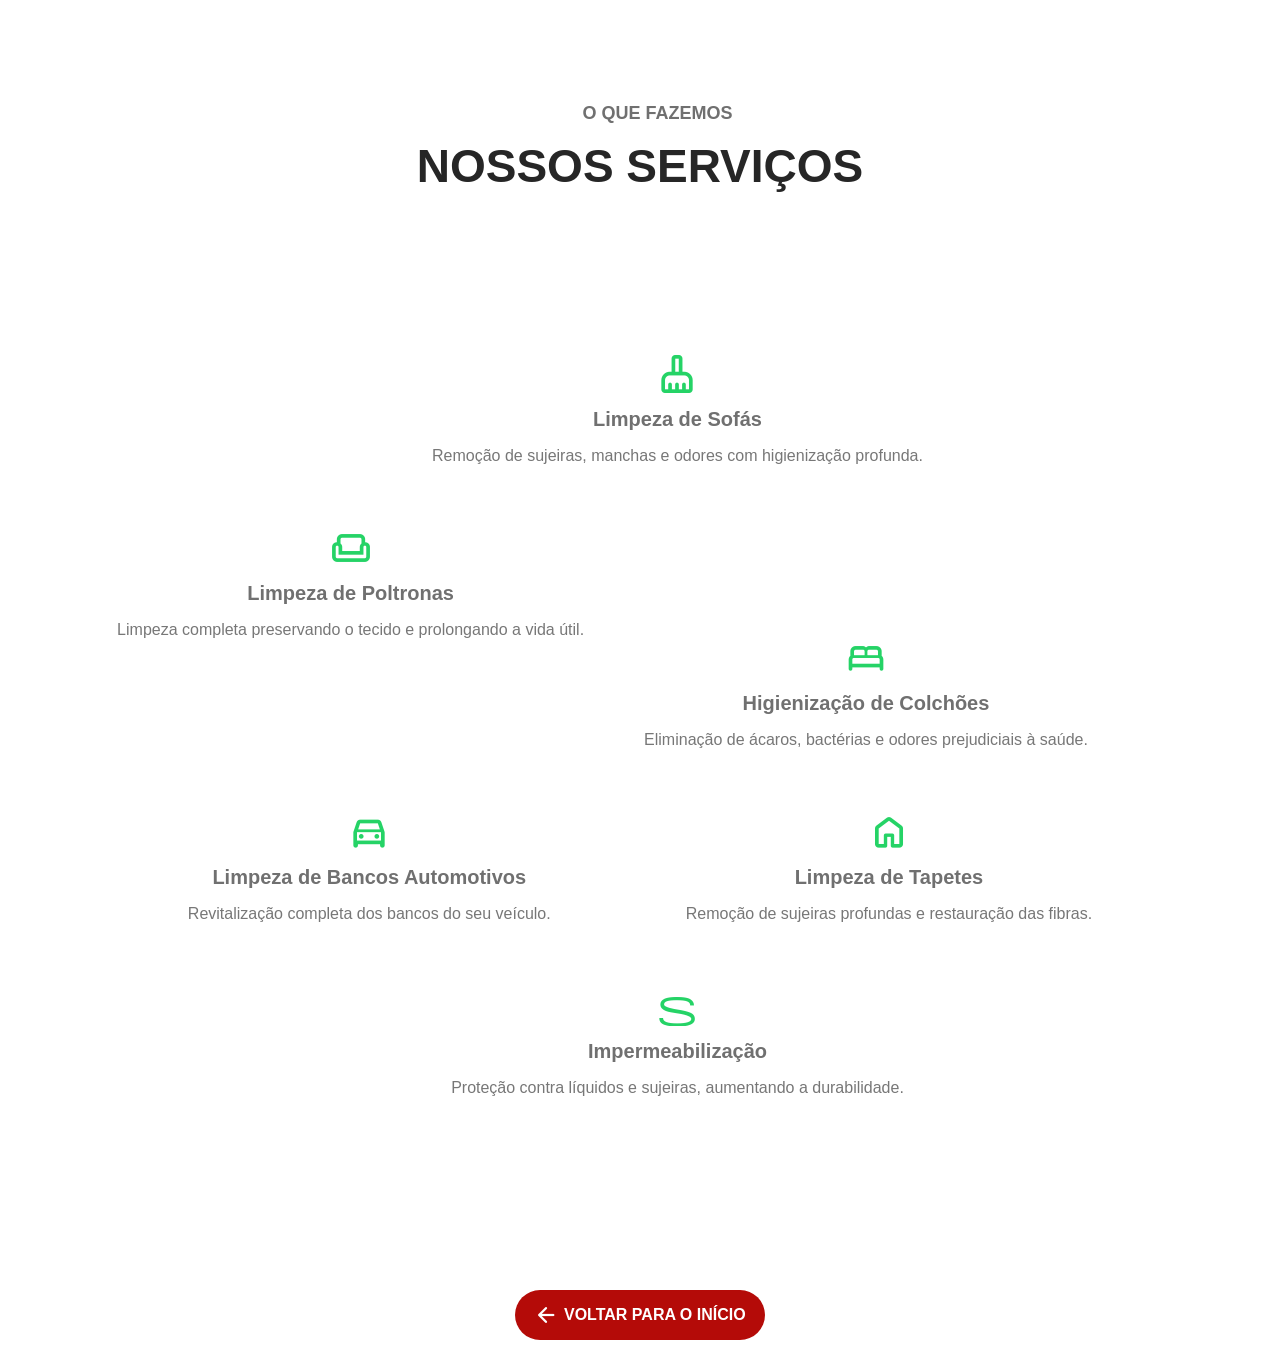
<file: servicos.html>
<!DOCTYPE html>
<html lang="pt-BR">
<head>
  <meta charset="UTF-8">
  <title>Serviços - Auto Brilho</title>

  <link rel="stylesheet" href="./assets/css/style.css">

  <link rel="stylesheet"
    href="https://fonts.googleapis.com/css2?family=Material+Symbols+Rounded" />
</head>

<body>

  <section class="section service">
    <div class="container">

      <p class="section-subtitle">O que fazemos</p>
      <h2 class="h2 section-title">Nossos Serviços</h2>

      <ul class="service-list">

        <li>
          <div class="service-card">
            <span class="material-symbols-rounded service-icon">
              cleaning_services
            </span>
            <h3>Limpeza de Sofás</h3>
            <p>Remoção de sujeiras, manchas e odores com higienização profunda.</p>
          </div>
        </li>

        <li>
          <div class="service-card">
            <span class="material-symbols-rounded">weekend</span>
            <h3>Limpeza de Poltronas</h3>
            <p>Limpeza completa preservando o tecido e prolongando a vida útil.</p>
          </div>
        </li>

        <li>
          <div class="service-card">
            <span class="material-symbols-rounded">bed</span>
            <h3>Higienização de Colchões</h3>
            <p>Eliminação de ácaros, bactérias e odores prejudiciais à saúde.</p>
          </div>
        </li>

        <li>
          <div class="service-card">
            <span class="material-symbols-rounded">directions_car</span>
            <h3>Limpeza de Bancos Automotivos</h3>
            <p>Revitalização completa dos bancos do seu veículo.</p>
          </div>
        </li>

        <li>
          <div class="service-card">
            <span class="material-symbols-rounded">home</span>
            <h3>Limpeza de Tapetes</h3>
            <p>Remoção de sujeiras profundas e restauração das fibras.</p>
          </div>
        </li>

        <li>
          <div class="service-card">
            <span class="material-symbols-rounded">sanitize</span>
            <h3>Impermeabilização</h3>
            <p>Proteção contra líquidos e sujeiras, aumentando a durabilidade.</p>
          </div>
        </li>

      </ul>

    </div>
  </section>

  <a href="index.html" class="btn back-btn">
  <span class="material-symbols-rounded">arrow_back</span>
  <span class="span">Voltar para o início</span>
</a>

</body>
</html>
</file>
<file: assets/css/style.css>
/*-----------------------------------*\
  #style.css
\*-----------------------------------*/

/**
 * copyright 2022 codewithsadee
 */





/*-----------------------------------*\
  #CUSTOM PROPERTY
\*-----------------------------------*/

:root {

  /**
   * colors
   */

  --international-orange-engineering: hsl(1, 91%, 37%);
  --cadet-blue-creyola: hsl(222, 14%, 69%);
  --oxford-blue-1: hsl(222, 47%, 15%);
  --oxford-blue-2: hsl(222, 44%, 14%);
  --oxford-blue-3: hsl(222, 50%, 11%);
  --sonic-silver: hsl(0, 0%, 44%);
  --space-cadet: hsl(222, 44%, 18%);
  --pastel-pink: hsl(1, 53%, 75%);
  --eerie-black: hsl(0, 0%, 15%);
  --light-gray: hsl(0, 0%, 80%);
  --white: hsl(0, 0%, 100%);

  /**
   * typography
   */

  --ff-chakra-petch: 'Chakra Petch', sans-serif;
  --ff-mulish: 'Mulish', sans-serif;
  
  --fs-1: 3.5rem;
  --fs-2: 3rem;
  --fs-3: 2.4rem;
  --fs-4: 1.8rem;
  --fs-5: 1.4rem;
  --fs-6: 1.2rem;
  
  --fw-400: 400;
  --fw-600: 600;
  --fw-700: 700;

  /**
   * spacing
   */

  --section-padding: 60px;

  /**
   * box shadow
   */

  --shadow: 0px 0px 100px 0px hsl(216, 9%, 90%);

  /**
   * border radius
   */

  --radius-pill: 100px;
  --radius-circle: 50%;

  /**
   * transition
   */

  --transition: 0.25s ease;
  --cubic-out: cubic-bezier(0.05, 0.83, 0.52, 0.97);

}





/*-----------------------------------*\
  #RESET
\*-----------------------------------*/

*,
*::before,
*::after {
  margin: 0;
  padding: 0;
  box-sizing: border-box;
}

li { list-style: none; }

a,
img,
span,
button { display: block; }

a {
  color: inherit;
  text-decoration: none;
}

img { height: auto; }

button {
  background: none;
  border: none;
  font: inherit;
  cursor: pointer;
}

address { font-style: normal; }

html {
  font-family: var(--ff-mulish);
  font-size: 10px;
  scroll-behavior: smooth;
}

body {
  background-color: var(--white);
  color: var(--sonic-silver);
  font-size: 1.6rem;
  line-height: 1.5;
}

:focus-visible { outline-offset: 4px; }

::-webkit-scrollbar { width: 10px; }

::-webkit-scrollbar-track { background-color: hsl(0, 0%, 98%); }

::-webkit-scrollbar-thumb { background-color: hsl(0, 0%, 80%); }

::-webkit-scrollbar-thumb:hover { background-color: hsl(0, 0%, 70%); }





/*-----------------------------------*\
  #REUSED STYLE
\*-----------------------------------*/

.container { padding-inline: 16px; }

.material-symbols-rounded {
  --fs: 1em;
  font-variation-settings: 'FILL' 0, 'wght' 600, 'GRAD' 0, 'opsz' 40;
  font-size: var(--fs);
  width: 1em;
  overflow: hidden;
}

.has-bg-image {
  background-repeat: no-repeat;
  background-size: cover;
  background-position: left;
}

.section-subtitle {
  max-width: max-content;
  font-family: var(--ff-chakra-petch);
  font-size: var(--fs-5);
  font-weight: var(--fw-600);
  text-transform: uppercase;
  margin-block-end: 12px;
  margin-inline: auto;
}

.section-subtitle::before {
  content: "";
  display: inline-block;
  height: 15px;
  width: 30px;
  margin-block-end: -2px;
  background-repeat: no-repeat;
  background-size: contain;
  background-position: center;
}

.section-subtitle.\:dark { color: var(--white); }

.section-subtitle.\:dark::before { background-image: url('../images/text-bars-light.png'); }

.section-subtitle.\:light { color: var(--international-orange-engineering); }

.section-subtitle.\:light::before { background-image: url('../images/text-bars-dark.png'); }

.section-title { text-align: center; }

.h1,
.h2,
.h3,
.display-1 {
  font-family: var(--ff-chakra-petch);
  font-weight: var(--fw-700);
  text-transform: uppercase;
}

.display-1 { font-size: var(--fs-1); }

.h1 {
  color: var(--white);
  font-size: var(--fs-2);
  line-height: 1.1;
  letter-spacing: 1px;
}

.h2,
.h3 {
  color: var(--eerie-black);
  font-weight: var(--fw-600);
  line-height: 1.2;
}

.h2 { font-size: var(--fs-3); }

.h3 { font-size: var(--fs-4); }

.btn {
  background-color: var(--international-orange-engineering);
  color: var(--white);
  max-width: max-content;
  font-family: var(--ff-chakra-petch);
  font-weight: var(--fw-600);
  text-transform: uppercase;
  display: flex;
  align-items: center;
  gap: 8px;
  padding: 12px 20px;
  border: 1px solid transparent;
  border-radius: var(--radius-pill);
  transition: var(--transition);
  will-change: transform;
}

.btn:is(:hover, :focus-visible) {
  transform: translateY(-7px);
  background-color: var(--oxford-blue-3);
  border-color: var(--white);
}

.move-anim { animation: moving 1.5s ease-in-out infinite alternate; }

@keyframes moving {
  0% { transform: translateY(0); }
  100% { transform: translateY(10px); }
}

.whatsapp-btn {
  display: inline-flex;
  align-items: center;
  justify-content: center;
  gap: 8px;

  background: #25D366;
  color: #fff;
  padding: 12px 18px;
  border-radius: 50px;
  font-weight: 600;
  text-decoration: none;

  white-space: nowrap; /* 🔥 impede quebra de linha */
  transition: all 0.3s ease;
}

.whatsapp-icon {
  fill: currentColor;
}

.whatsapp-btn:hover {
  background: #1ebe5d;
  transform: translateY(-2px);
}

.section { padding-block: var(--section-padding); }

.btn-link {
  font-family: var(--ff-chakra-petch);
  text-transform: uppercase;
  color: var(--international-orange-engineering);
  font-weight: var(--fw-700);
}

.w-100 { width: 100%; }

.img-holder {
  aspect-ratio: var(--width) / var(--height);
  background-color: var(--light-gray);
  overflow: hidden;
}

.img-cover {
  width: 100%;
  height: 100%;
  object-fit: cover;
}

.has-scrollbar {
  display: flex;
  align-items: center;
  gap: 30px;
  overflow-x: auto;
  scroll-snap-type: inline mandatory;
  padding-block-end: 20px;
}

.scrollbar-item {
  min-width: 100%;
  scroll-snap-align: start;
}

.has-scrollbar::-webkit-scrollbar { height: 16px; }

.has-scrollbar::-webkit-scrollbar-track {
  background-color: var(--pastel-pink);
  border-radius: 20px;
}

.has-scrollbar::-webkit-scrollbar-thumb {
  background-color: var(--international-orange-engineering);
  border-radius: 20px;
  border: 3px solid var(--pastel-pink);
}

.has-scrollbar::-webkit-scrollbar-button { width: 15%; }





/*-----------------------------------*\
  #HEADER
\*-----------------------------------*/

.header .btn { display: none; }

.header {
  position: absolute;
  top: 0;
  left: 0;
  width: 100%;
  padding: 40px 15px;
  padding-inline-start: 40px;
  z-index: 4;
}

.header .container {
  display: flex;
  justify-content: space-between;
  align-items: center;
}

.logo img { width: 100px; }

.nav-toggle-icon {
  width: 30px;
  height: 2px;
  background-color: var(--white);
  transition: var(--transition);
}

.nav-toggle-icon:not(:last-child) { margin-block-end: 7px; }

.nav-toggle-btn.active .icon-2 {
  opacity: 0;
  transform: translateX(-10px);
}

.nav-toggle-btn.active .icon-1 { transform: rotate(45deg) translate(8px, 8px); }

.nav-toggle-btn.active .icon-3 { transform: rotate(-45deg) translate(4px, -4px); }

.navbar {
  position: absolute;
  top: 100px;
  right: 30px;
  background-color: var(--international-orange-engineering);
  min-width: max-content;
  width: 30%;
  transform: translateY(20px);
  opacity: 0;
  visibility: hidden;
  transition: 0.25s var(--cubic-out);
  z-index: 2;
}

.navbar.active {
  transform: translateY(0);
  opacity: 1;
  visibility: visible;
  transition-duration: 0.5s;
}

.navbar-link {
  font-family: var(--ff-chakra-petch);
  font-size: var(--fs-5);
  text-transform: uppercase;
  color: var(--white);
  padding: 10px 20px;
  transition: var(--transition);
}

.navbar-link:is(:hover, :focus-visible) {
  background-color: var(--white);
  color: var(--international-orange-engineering);
}




/*-----------------------------------*\
  #HERO
\*-----------------------------------*/

.hero {
  position: relative;
  padding-block-start: calc(var(--section-padding) + 70px);
  text-align: center;
  z-index: 1;
  overflow: hidden;
}

.hero .container {
  display: grid;
  gap: 30px;
}

.hero .section-subtitle { text-transform: unset; }

.hero .section-text {
  color: var(--white);
  margin-block: 14px 18px;
}

.hero .btn { margin-inline: auto; }

.hero-banner { aspect-ratio: var(--width) / var(--height); }

.hero-banner img {
  position: absolute;
  bottom: 0;
  right: 0;
  width: 90%;
  z-index: -1;
}





/*-----------------------------------*\
  #SERVICE
\*-----------------------------------*/

.service-banner { display: none; }

.service { text-align: center; }

.service-list {
  gap: 0;
  margin-block-end: 40px;
}

.service-card .card-icon {
  max-width: max-content;
  margin-inline: auto;
  margin-block-end: 24px;
}

.service-card .card-text {
  line-height: 1.2;
  margin-block: 8px;
}

.service .btn { margin-inline: auto; }





/*-----------------------------------*\
  #ABOUT
\*-----------------------------------*/

.about {
  background-color: var(--space-cadet);
  color: var(--white);
  text-align: center;
}

.about .container {
  display: grid;
  gap: 50px;
}

.about .section-title { color: var(--white); }

.about .section-text:nth-child(3) { margin-block: 12px 8px; }

.about-list {
  display: grid;
  gap: 25px;
  margin-block-start: 25px;
}

.about-item {
  background-color: var(--oxford-blue-2);
  padding: 40px 20px;
  transition: var(--transition);
}

.about-item:hover {
  background-color: var(--international-orange-engineering);
  transform: translateY(-8px);
}

.about-item .strong {
  display: block;
  line-height: 1.1;
}





/*-----------------------------------*\
  #WORK
\*-----------------------------------*/

.work .container { padding-inline: 0; }

.work .section-title { margin-block-end: 24px; }

.work-card { position: relative; }

.work-card .card-content {
  background-color: var(--white);
  max-width: 90%;
  padding: 30px 10px;
  margin-block-start: -60px;
  margin-inline: auto;
  position: relative;
  text-align: center;
  box-shadow: var(--shadow);
}

.work-card .card-subtitle {
  font-family: var(--ff-chakra-petch);
  text-transform: uppercase;
  color: var(--international-orange-engineering);
  font-weight: var(--fw-700);
  margin-block-end: 5px;
}

.work-card .card-title { margin-block-end: 10px; }

.work-card .card-btn {
  background-color: var(--international-orange-engineering);
  color: var(--white);
  font-size: 2rem;
  margin-inline: auto;
  width: 38px;
  height: 38px;
  display: grid;
  place-items: center;
  border-radius: var(--radius-circle);
}





/*-----------------------------------*\
  #FOOTER
\*-----------------------------------*/

.footer { color: var(--cadet-blue-creyola); }

.footer .shape { display: none; }

.footer-top { background-color: var(--space-cadet); }

.footer-top .container {
  display: grid;
  gap: 40px;
}

.footer-text { margin-block: 18px 20px; }

.social-list {
  display: flex;
  gap: 8px;
}

.social-link {
  background-color: var(--oxford-blue-3);
  padding: 14px;
  border-radius: var(--radius-circle);
  transition: var(--transition);
}

.social-link:is(:hover, :focus-visible) {
  background-color: var(--international-orange-engineering);
  transform: translateY(-5px);
}

.social-link img {
  width: 40px;
  height: 40px;
}

.footer .h3 {
  color: var(--white);
  margin-block-end: 18px;
}

.footer-list .p {
  color: var(--white);
  font-weight: var(--fw-400);
  margin-block-end: 7px;
}

.footer-list li:not(:first-child) { margin-block-start: 16px; }

.footer-link {
  display: flex;
  align-items: center;
  gap: 10px;
}

.footer-link:is(:hover, :focus-visible) { color: var(--international-orange-engineering); }

.footer-link .material-symbols-rounded {
  flex-shrink: 0;
  font-size: 1.8rem;
  color: var(--international-orange-engineering);
}

.footer-bottom {
  background-color: var(--oxford-blue-1);
  padding-block: 20px;
}

.copyright {
  text-align: center;
  font-size: var(--fs-6);
}





/*-----------------------------------*\
  #MEDIA QUERIES
\*-----------------------------------*/

/**
 * responsive for large than 575px screen
 */

@media (min-width: 575px) {

  /**
   * CUSTOM PROPERTY
   */

  :root {

    /**
     * typography
     */

    --fs-2: 4rem;
    --fs-3: 2.8rem;
    --fs-4: 2rem;

  }



  /**
   * REUSED STYLE
   */

  .container {
    max-width: 540px;
    width: 100%;
    margin-inline: auto;
  }

  .section-subtitle { --fs-5: 1.6rem; }

  .h2 { font-weight: var(--fw-700); }



  /**
   * HERO
   */

  .hero .container { max-width: unset; }

  .hero-content {
    max-width: 520px;
    margin-inline: auto;
  }

  .hero .section-text { font-size: 1.8rem; }



  /**
   * SERVICE
   */

  .service .section-title { margin-block-end: 30px; }

  .service-list {
    display: grid;
    grid-template-columns: 1fr 1fr;
    gap: 30px;
    margin-block-end: 40px;
  }

  

  /**
   * ABOUT
   */

  .about-list {
    grid-template-columns: 1fr 1fr;
    gap: 20px;
  }

  .about-item { padding-block: 20px; }



  /**
   * WORK
   */

  .scrollbar-item { min-width: calc(50% - 15px); }



  /**
   * FOOTER
   */

  .footer-top {
    position: relative;
    overflow: hidden;
  }

  .footer-top .container { grid-template-columns: 1fr 1fr; }

  .footer .shape-3 {
    display: block;
    position: absolute;
    bottom: -30px;
    right: 0;
  }

}





/**
 * responsive for large than 768px screen
 */

@media (min-width: 768px) {

  /**
   * CUSTOM PROPERTY
   */

  :root {

    /**
     * typography
     */

    --fs-1: 4rem;
    --fs-2: 5rem;
    --fs-3: 3.4rem;

  }



  /**
   * REUSED STYLE
   */

  .container,
  .hero-content { max-width: 720px; }

  .btn { padding: 16px 32px; }

  .section-subtitle { --fs-5: 1.8rem; }

  .section-title:not(.h1) {
    max-width: 500px;
    margin-inline: auto;
  }



  /**
   * HERO
   */

  .hero { --section-padding: 120px; }

  .hero .section-text { margin-block-end: 30px; }



  /**
   * SERVICE
   */

  .service-banner {
    display: block;
    position: relative;
  }

  .service-list { grid-template-columns: repeat(3, 1fr); }

  .service-banner img {
    position: absolute;
    top: 0;
    left: -25%;
    margin-block-start: 15%;
    width: 150%;
    transform-origin: top;
  }



  /**
   * ABOUT
   */
   
  .about-banner { max-width: max-content; }

  .about-banner,
  .about .section-text { margin-inline: auto; }

  .about .section-text { max-width: 520px; }



  /**
   * FOOTER
   */

  .footer-top .container { grid-template-columns: 1fr 0.9fr 0.9fr; }

  .copyright { --fs-6: 1.4rem; }

}





/**
 * responsive for large than 992px screen
 */

@media (min-width: 992px) {

  /**
   * CUSTOM PROPERTY
   */

  :root {

    /**
     * typography
     */

    --fs-2: 4.4rem;
    --fs-3: 3.8rem;
    --fs-4: 2.2rem;

    /**
     * spacing
     */

    --section-padding: 100px;

  }



  /**
   * REUSED STYLE
   */

  .container { max-width: 960px; }

  .section-text,
  .card-text { font-size: 1.8rem; }



  /**
   * HEADER
   */

  .nav-toggle-btn { display: none; }

  .header .container { gap: 30px; }

  .navbar,
  .navbar.active {
    all: unset;
    display: block;
    margin-inline-start: auto;
  }

  .navbar-list { display: flex; }

  .navbar-link {
    position: relative;
    font-size: unset;
  }

  .navbar-link:is(:hover, :focus-visible) {
    background: none;
    color: var(--white);
  }

  .navbar-link::after {
    content: url("../images/nav-before-img.png");
    position: absolute;
    bottom: -8px;
    left: 50%;
    transform: translateX(-50%);
    opacity: 0;
  }

  .navbar-link:is(:hover, :focus-visible)::after { opacity: 1; }

  .header .btn {
    display: flex;
    padding: 12px 24px;
    font-size: var(--fs-5);
  }



  /**
   * HERO
   */

  .hero {
    text-align: left;
    padding-block-end: 80px;
  }

  .hero .container {
    max-width: 960px;
    grid-template-columns: 1fr 1fr;
  }

  .hero :is(.section-subtitle, .btn) { margin-inline: 0; }

  .hero .section-title { text-align: left; }

  .hero-banner img { width: 55%; }



  /**
   * SERVICE
   */

  .service-card .card-text {
    padding-inline: 25px;
    line-height: 1.45;
    margin-block-end: 15px;
  }

  .service-list li:nth-child(-2n+3) { margin-block-start: 90px; }

  .service-list li:nth-child(4) { margin-inline-end: 60px; }

  .service-list li:nth-child(6) { margin-inline-start: 60px; }

  .service-banner img {
    left: -55%;
    margin-block-start: -30%;
    width: 210%;
  }



  /**
   * ABOUT
   */

  .about {
    position: relative;
    z-index: 1;
  }

  .about,
  .about .section-title { text-align: left; }

  .about .container {
    grid-template-columns: 1fr 0.75fr;
    gap: 30px;
  }

  .about .section-subtitle { margin-inline: 0; }

  .about-banner,
  .about-banner .w-100 { margin-inline: auto 0; }

  .about-banner .w-100 { width: 40%; }

  .about-item { text-align: center; }

  .about::before {
    content: "";
    position: absolute;
    top: 0;
    left: 0;
    width: 50%;
    height: 100%;
    background-image: url('../images/about-abs-banner.png');
    background-repeat: no-repeat;
    background-size: cover;
    background-position: right;
    z-index: -1;
  }



  /**
   * WORK
   */

  .has-scrollbar { overflow-x: visible; }

  .scrollbar-item { min-width: calc(33.33% - 20px); }

}





/**
 * responsive for large than 1200px screen
 */

@media (min-width: 1200px) {

  /**
   * CUSTOM PROPERTY
   */

  :root {

    /**
     * typography
     */

    --fs-2: 5rem;
    --fs-3: 4.6rem;

  }



  /**
   * REUSED STYLE
   */

  .container,
  .hero .container { max-width: 1140px; }

  .btn { padding: 18px 36px; }

  .btn .material-symbols-rounded { --fs: 1.3em; }



  /**
   * HEADER
   */

  .header { padding-block: 25px; }

  .logo img { width: 228px; }

  .header .btn {
    font-size: unset;
    padding-block: 15px;
  }



  /**
   * HERO
   */

  .hero { padding-block: 250px 180px; }

  .hero .container { grid-template-columns: 1fr 0.9fr; }

  .hero .section-text {
    font-size: 2rem;
    padding-inline-end: 120px;
  }

  .hero-banner img { width: 70%; }



  /**
   * SERVICE
   */

  .service .section-title { max-width: 700px; }

  .service-list { margin-block-end: 70px; }

  .service-list li:nth-child(2) .card-text {
    padding-inline: 50px;
  }

  .service-list li:nth-child(-2n+3) {
    margin-block-start: 110px;
  }

  .service-list li:is(:nth-child(1), :nth-child(6)) {
    margin-inline-start: 75px;
  }

  .service-list li:is(:nth-child(3), :nth-child(4)) {
    margin-inline-end: 75px;
  }



  /**
   * WORK
   */

  .work-card .card-btn {
    font-size: 2.4rem;
    width: 55px;
    height: 55px;
  }



  /**
   * FOOTER
   */

  .footer-top { padding-block: 150px; }

  .footer-top .container { padding-inline-start: 25%; }

  .footer-bottom {
    position: relative;
    left: -110px;
    padding-block: 8px;
    z-index: 1;
  }

  .social-list {
  margin-top: 10px; /* aumenta o espaço */
}

  .footer :is(.shape-1, .shape-2) {
    display: block;
    position: absolute;
    bottom: 0;
    width: 50%;
    pointer-events: none;
    z-index: -1;
  }

  .footer .shape-1 { left: -100px; }

  .footer .shape-2 { left: -50px; }

}





/**
 * responsive for large than 1400px screen
 */

@media (min-width: 1400px) {

  /**
   * CUSTOM PROPERTY
   */

  :root {

    /**
     * typography
     */

    --fs-2: 6rem;

    /**
     * spacing
     */

    --section-padding: 140px;

  }

    .pricing {
  padding: 60px 20px;
  text-align: center;
}

.section-title {
  font-size: 28px;
  margin-bottom: 30px;
}

.pricing-container {
  display: flex;
  flex-wrap: wrap;
  justify-content: center;
  gap: 20px;
}

.price-card {
  background: #fff;
  border-radius: 16px;
  padding: 25px;
  width: 250px;
  box-shadow: 0 4px 15px rgba(0,0,0,0.1);
  transition: 0.3s;
}

.price-card:hover {
  transform: translateY(-5px);
}

.price-card h3 {
  margin-bottom: 10px;
}

.price {
  font-size: 26px;
  font-weight: bold;
  color: #25D366; /* cor principal */
  margin: 10px 0;
}

.price-card span {
  font-size: 14px;
  color: #777;
}

/* destaque */
.destaque {
  border: 2px solid #25D366;
  transform: scale(1.05);
}



  /**
   * HEADER
   */

  .header .btn { padding: 18px 36px; }



  /**
   * HERO
   */

  .hero { padding-block: 280px; }

  .hero .section-text { padding-inline-end: 90px; }

  .hero-banner img { width: 75%; }



  /**
   * ABOUT
   */

  .about::before { width: 55%; }

  .about-banner .w-100 { width: 50%; }



  /**
   * FOOTER
   */

  .footer-top .container { padding-inline-start: 20%; }

}



/* SCROLL SUAVE */
html {
  scroll-behavior: smooth;
}

/* PRICING */
.pricing {
  text-align: center;
}

.pricing-wrapper {
  display: flex;
  flex-wrap: wrap;
  justify-content: center;
  gap: 20px;
  margin-top: 40px;
}

.price-card {
  background: var(--white);
  border-radius: 12px;
  padding: 25px;
  width: 260px;
  box-shadow: var(--shadow-1);
  transition: 0.3s;
}

.price-card:hover {
  transform: translateY(-5px);
}

.price-card h3 {
  font-size: 18px;
  margin-bottom: 10px;
}

.price {
  font-size: 28px;
  font-weight: 700;
  color: var(--main-color, #25D366);
  margin: 10px 0;
}

.price-card span {
  font-size: 14px;
  color: var(--gray, #777);
}

/* CARD DESTACADO */
.price-card.destaque {
  border: 2px solid #25D366;
  transform: scale(1.05);
}

.service-list {
  display: flex;
  flex-wrap: wrap;
  gap: 20px;
  justify-content: center;
}

.service-card {
  background: var(--white);
  padding: 25px;
  border-radius: 12px;
  width: 260px;
  text-align: center;
  box-shadow: var(--shadow-1);
  transition: 0.3s;
}

.service-card:hover {
  transform: translateY(-5px);
}

.service-card span {
  font-size: 40px;
  color: #25D366;
  margin-bottom: 10px;
  display: block;
}

.service-card h3 {
  margin-bottom: 10px;
}

.service-card p {
  font-size: 14px;
  color: #777;
}

/* CARD */
.service-card {
  background: var(--white);
  padding: 25px;
  border-radius: 12px;
  width: 260px;
  text-align: center;
  box-shadow: var(--shadow-1);
  transition: 0.3s;

  display: flex;
  flex-direction: column;
  align-items: center;
  justify-content: space-between;
}

.service-card:hover {
  transform: translateY(-5px);
}

/* ÍCONE CENTRALIZADO */
.service-icon {
  font-size: 42px;
  color: #25D366;
  margin-bottom: 15px;
}

/* BOTÃO WHATSAPP */
.btn-whatsapp {
  margin-top: 15px;
  background: #25D366;
  color: #fff;
  padding: 10px 15px;
  border-radius: 30px;
  text-decoration: none;
  font-size: 14px;
  font-weight: 600;
  transition: 0.3s;
}

.btn-whatsapp:hover {
  background: #1ebe5d;
}

/* BOTÃO VOLTAR */
.back-btn {
  display: flex;              /* muda de inline-flex para flex */
  justify-content: center;    /* centraliza horizontal */
  align-items: center;
  gap: 6px;

  margin: 0 auto 30px auto;   /* centraliza o bloco */
  width: fit-content;         /* mantém o tamanho do botão */
}

/* RESPONSIVO MOBILE */
@media (max-width: 1400px) {

  .service-card {
    width: 100%;          /* ocupa toda largura */
    padding: 20px;
  }

  .service-icon {
    font-size: 55px;      /* 🔥 aumenta o ícone */
  }

  .service-card h3 {
    font-size: 20px;      /* título maior */
  }

  .service-card p {
    font-size: 16px;      /* texto mais legível */
  }

  .btn-whatsapp {
    font-size: 16px;
    padding: 12px 18px;   /* botão maior pro dedo */
  }

  .back-btn {
    font-size: 16px;
    padding: 12px 18px;
  }



  /**
   * REUSED STYLE
   */

  :is(.header, .hero) .container { max-width: 1280px; }

  .section-subtitle::before {
    height: 20px;
    margin-inline-end: 5px;
  }

    /*PREÇOS*/

}


/*botão flutuante do whasts*/

.whatsapp-float {
  position: fixed;
  width: 55px;
  height: 55px;
  bottom: 20px;
  right: 20px;
  background-color: #25D366;
  border-radius: 50%;
  display: flex;
  align-items: center;
  justify-content: center;
  z-index: 999;
  box-shadow: 0 4px 10px rgba(0,0,0,0.3);
}

.whatsapp-float img {
  width: 28px;
  height: 28px;
  object-fit: contain;
}

/*responsividade do servicos.html*/
/* MOBILE */
@media (max-width: 768px) {

  /* ÍCONES */
  .service-icon,
  .material-symbols-rounded {
    font-size: 60px !important;
  }

  /* TÍTULO DOS SERVIÇOS */
  .service-card h3 {
    font-size: 24px !important;
    line-height: 1.3;
  }

  /* TEXTO */
  .service-card p {
    font-size: 17px !important;
    line-height: 1.6;
  }

  /* BOTÃO WHATSAPP */
  .btn-whatsapp {
    font-size: 17px !important;
    padding: 14px 22px !important;
  }

  /* CARD */
  .service-card {
    width: 100% !important;
    padding: 30px 20px !important;
  }

}

/* DEPOIMENTOS */

.testimonial {
  text-align: center;
}

.testimonial-list {
  display: flex;
  flex-wrap: wrap;
  justify-content: center;
  gap: 25px;
  margin-top: 40px;
}

.testimonial-card {
  background: var(--white);
  padding: 30px 25px;
  border-radius: 16px;
  width: 320px;
  box-shadow: var(--shadow-1);
  transition: 0.3s;
}

.testimonial-card:hover {
  transform: translateY(-5px);
}

.testimonial-card.destaque {
  border: 2px solid #25D366;
}

.stars {
  color: #FFD700;
  font-size: 22px;
  margin-bottom: 15px;
}

.testimonial-text {
  font-size: 15px;
  line-height: 1.7;
  color: var(--sonic-silver);
  margin-bottom: 20px;
}

.client-name {
  font-size: 18px;
  font-weight: 700;
}

/* MOBILE */
@media screen and (max-width: 768px) {

  .testimonial-card {
    width: 100%;
    padding: 35px 25px;
  }

  .testimonial-text {
    font-size: 17px;
  }

  .client-name {
    font-size: 20px;
  }

  .stars {
    font-size: 28px;
  }

}

/* ANIMAÇÃO DOS DEPOIMENTOS */

.testimonial-card {
  background: var(--white);
  padding: 30px 25px;
  border-radius: 16px;
  width: 320px;
  box-shadow: var(--shadow-1);

  transition:
    transform 0.4s ease,
    box-shadow 0.4s ease;

  position: relative;
  overflow: hidden;
}

/* EFEITO HOVER */
.testimonial-card:hover {
  transform: translateY(-12px) scale(1.03);
  box-shadow: 0 12px 30px rgba(0,0,0,0.15);
}

/* LINHA ANIMADA */
.testimonial-card::before {
  content: "";
  position: absolute;
  top: 0;
  left: -100%;
  width: 100%;
  height: 4px;
  background: #25D366;
  transition: 0.5s;
}

.testimonial-card:hover::before {
  left: 0;
}

/* FADE UP */

.testimonial-card {
  opacity: 0;
  transform: translateY(40px);
  animation: fadeUp 0.8s ease forwards;
}

.testimonial-card:nth-child(2) {
  animation-delay: 0.2s;
}

.testimonial-card:nth-child(3) {
  animation-delay: 0.4s;
}

@keyframes fadeUp {

  to {
    opacity: 1;
    transform: translateY(0);
  }

}

/* REDUZ ESPAÇO ENTRE SEÇÕES */

.work {
  padding-bottom: 40px !important;
}

.testimonial {
  padding-top: 40px !important;
}

/* RESPONSIVO SERVICOS MOBILE */
@media screen and (max-width: 768px) {

  /* CARDS */
  .service-card {
    width: 100% !important;
    padding: 35px 25px !important;
    text-align: center !important;
  }

  /* ÍCONES */
  .service-icon {
    font-size: 75px !important;
    display: block !important;
    margin-bottom: 20px !important;
  }

  /* TÍTULOS */
  .service-card h3 {
    font-size: 28px !important;
    line-height: 1.4 !important;
    margin-bottom: 15px !important;
  }

  /* TEXTO */
  .service-card p {
    font-size: 18px !important;
    line-height: 1.7 !important;
  }

  /* LISTA */
  .service-list {
    gap: 25px !important;
  }

  /* BOTÃO VOLTAR */
  .back-btn {
    font-size: 18px !important;
    padding: 14px 24px !important;
    margin-top: 30px !important;
  }

}

/* MOBILE SERVICOS */
@media screen and (max-width: 768px) {

  /* ÍCONES */
  .service-card .material-symbols-rounded {
    font-size: 80px !important;
    line-height: 1 !important;
    display: block !important;
    margin-bottom: 20px !important;
  }

  /* TITULOS */
  .service-card h3 {
    font-size: 30px !important;
    line-height: 1.4 !important;
    margin-top: 15px !important;
    margin-bottom: 15px !important;
  }

  /* TEXTOS */
  .service-card p {
    font-size: 19px !important;
    line-height: 1.7 !important;
  }

  /* CARDS */
  .service-card {
    padding: 40px 25px !important;
    width: 100% !important;
  }

  /* ESPAÇAMENTO */
  .service-list {
    gap: 30px !important;
  }

}
</file>
